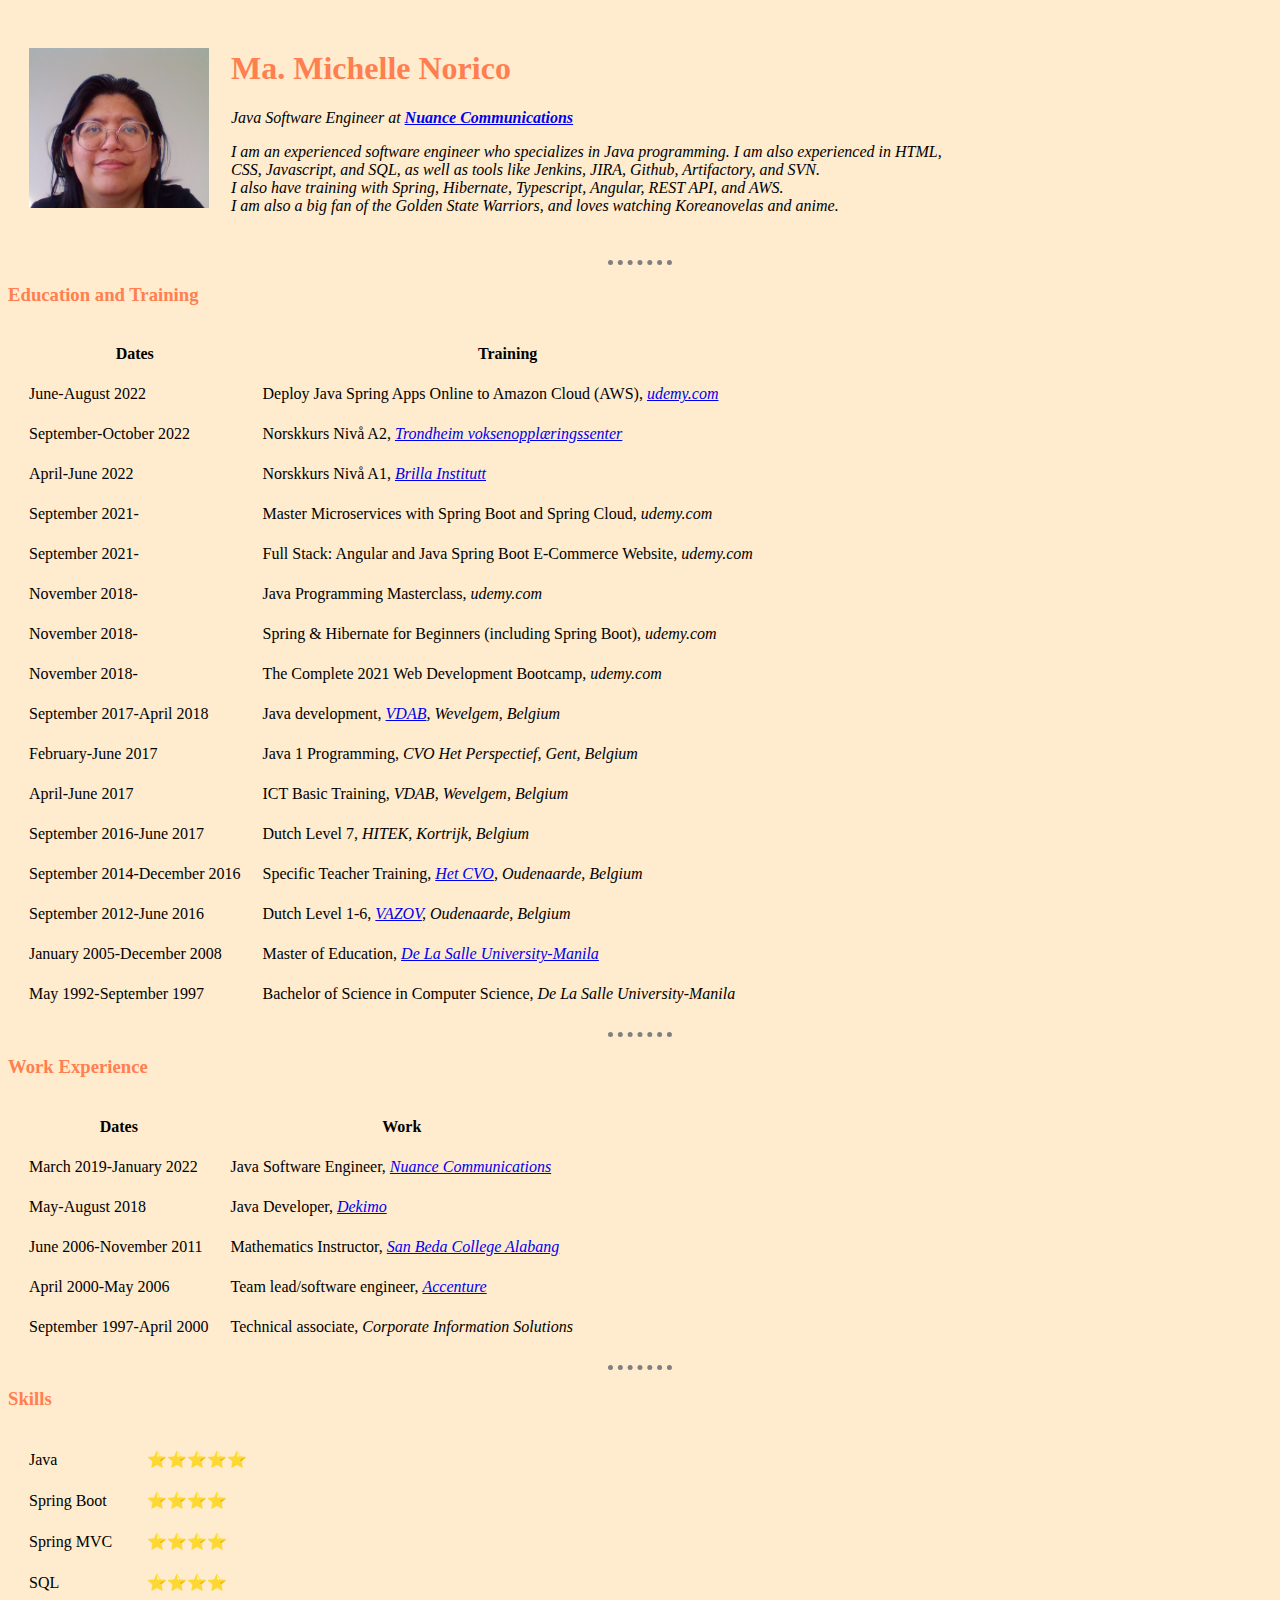
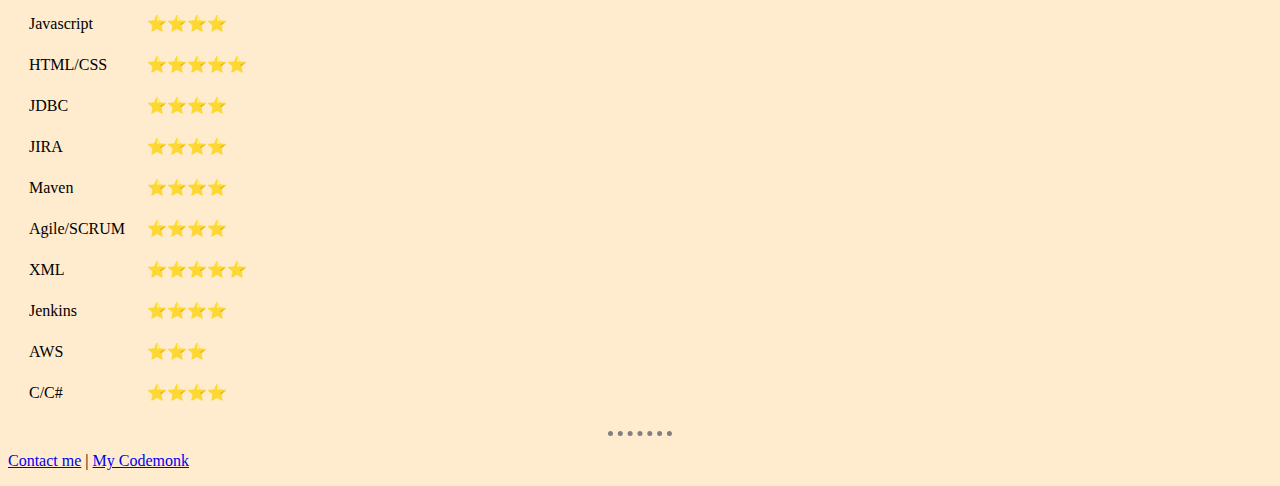
<file: index.html>
<!DOCTYPE html>
<html lang="en" dir="ltr">
  <head>
    <meta charset="utf-8">
    <title>Michelle's Personal Website</title>   
    <link rel="stylesheet" href="css/style.css">
  </head>
  <body>
    <table cellspacing="20">
      <tr>
        <td><img src="images/chelo2.jpg" width="180px" height="160px" alt="michelle profile picture"></td>
        <td><h1>Ma. Michelle Norico</h1>
        <p><em>Java Software Engineer at <strong><a href="https://www.nuance.com/index.html" target="_blank">Nuance Communications</a></strong></em></p>
        <p><em>I am an experienced software engineer who specializes in Java programming. I am also experienced in HTML,  <br>
          CSS, Javascript, and SQL, as well as tools like Jenkins, JIRA, Github, Artifactory, and SVN.  <br>
          I also have training with Spring, Hibernate, Typescript, Angular, REST API, and AWS. <br> 
          I am also a big fan of the Golden State Warriors, and loves watching Koreanovelas and anime.</em></p></td>
      </tr>
    </table>
    <hr>
    <h3>Education and Training</h3>
    <table cellspacing="20">
      <thead>
        <tr style="width:50px">
          <th>Dates</th>
          <th>Training</th>
        </tr>
      </thead>
      <tbody style="width:50px">
        <tr>
          <td>June-August 2022</td>
          <td>Deploy Java Spring Apps Online to Amazon Cloud (AWS), <em><a href="https://www.udemy.com" target="_blank">udemy.com</a></em></td>
        </tr>
        <tr>
          <td>September-October 2022</td>
          <td>Norskkurs Nivå A2, <em><a href="https://www.trovo.no" target="_blank">Trondheim voksenopplæringssenter</a></em></td>
        </tr>
        <tr>
          <td>April-June 2022</td>
          <td>Norskkurs Nivå A1, <em><a href="https://www.brilla.no" target="_blank">Brilla Institutt</a></em></td>
        </tr>
        <tr>
          <td>September 2021- </td>
          <td>Master Microservices with Spring Boot and Spring Cloud, <em>udemy.com</em></td>
        </tr>
        <tr>
          <td>September 2021- </td>
          <td>Full Stack: Angular and Java Spring Boot E-Commerce Website, <em>udemy.com</em></td>
        </tr>
        <tr>
          <td>November 2018- </td>
          <td>Java Programming Masterclass, <em>udemy.com</em></td>
        </tr>
        <tr>
          <td>November 2018- </td>
          <td>Spring & Hibernate for Beginners (including Spring Boot), <em>udemy.com</em></td>
        </tr>
        <tr>
          <td>November 2018- </td>
          <td>The Complete 2021 Web Development Bootcamp, <em>udemy.com</em></td>
        </tr>
        <tr>
          <td>September 2017-April 2018</td>
          <td>Java development, <em><a href="https://www.vdab.be" target="_blank">VDAB</a>, Wevelgem, Belgium</em></td>
        </tr>
        <tr>
          <td>February-June 2017</td>
          <td>Java 1 Programming, <em>CVO Het Perspectief, Gent, Belgium</em></td>
        </tr>
        <tr>
          <td>April-June 2017</td>
          <td>ICT Basic Training, <em>VDAB, Wevelgem, Belgium</em></td>
        </tr>
        <tr>
          <td>September 2016-June 2017</td>
          <td>Dutch Level 7, <em>HITEK, Kortrijk, Belgium</em></td>
        </tr>
        <tr>
          <td>September 2014-December 2016</td>
          <td>Specific Teacher Training, <em><a href="https://www.hetcvo.be" target="_blank">Het CVO</a>, Oudenaarde, Belgium</em></td>
        </tr>
        <tr>
          <td>September 2012-June 2016</td>
          <td>Dutch Level 1-6, <em><a href="https://www.kisp.be" target="_blank">VAZOV</a>, Oudenaarde, Belgium</em></td>
        </tr>
        <tr>
          <td>January 2005-December 2008</td>
          <td>Master of Education, <em><a href="https://www.dlsu.edu.ph" target="_blank">De La Salle University-Manila</a></em></td>
        </tr>
        <tr>
          <td>May 1992-September 1997</td>
          <td>Bachelor of Science in Computer Science, <em>De La Salle University-Manila</em></td>
        </tr>
      </tbody>
    </table>
    <hr>
    <h3>Work Experience</h3>
    <table cellspacing="20">
      <thead style="width:30px">
        <tr>
          <th>Dates</th>
          <th>Work</th>
        </tr>
      </thead>
      <tbody style="width:30px">
        <tr>
          <td>March 2019-January 2022</td>
          <td>Java Software Engineer, <em><a href="http://www.nuance.com" target="_blank">Nuance Communications</a></em></td>
        </tr>
        <tr>
          <td>May-August 2018</td>
          <td>Java Developer, <em><a href="http://www.dekimo.com" target="_blank">Dekimo</a></em></td>
        </tr>
        <tr>
          <td>June 2006-November 2011</td>
          <td>Mathematics Instructor, <em><a href="https://sanbeda-alabang.mrooms.net/" target="_blank">San Beda College Alabang</a></em></td>
        </tr>
        <tr>
          <td>April 2000-May 2006</td>
          <td>Team lead/software engineer, <em><a href="https://www.accenture.com" target="_blank">Accenture</a></em></td>
        </tr>
        <tr>
          <td>September 1997-April 2000</td>
          <td>Technical associate, <em>Corporate Information Solutions</em></td>
        </tr>
      </tbody>
    </table>
    <hr>
    <h3>Skills</h3>
    <table cellspacing="20">
      <tbody style="width:30px">
        <tr>
          <td>Java</td>
          <td>⭐⭐⭐⭐⭐</td>
        </tr>
        <tr>
          <td>Spring Boot</td>
          <td>⭐⭐⭐⭐</td>
        </tr>
        <tr>
          <td>Spring MVC</td>
          <td>⭐⭐⭐⭐</td>
        </tr>
        <tr>
          <td>SQL</td>
          <td>⭐⭐⭐⭐</td>
        </tr>
        <tr>
          <td>Javascript</td>
          <td>⭐⭐⭐⭐</td>
        </tr>
        <tr>
          <td>HTML/CSS</td>
          <td>⭐⭐⭐⭐⭐</td>
        </tr>
        <tr>
          <td>JDBC</td>
          <td>⭐⭐⭐⭐</td>
        </tr>
        <tr>
          <td>JIRA</td>
          <td>⭐⭐⭐⭐</td>
        </tr>
        <tr>
          <td>Maven</td>
          <td>⭐⭐⭐⭐</td>
        </tr>
        <tr>
          <td>Agile/SCRUM</td>
          <td>⭐⭐⭐⭐</td>
        </tr>
        <tr>
          <td>XML</td>
          <td>⭐⭐⭐⭐⭐</td>
        </tr>
        <tr>
          <td>Jenkins</td>
          <td>⭐⭐⭐⭐</td>
        </tr>
        <tr>
          <td>AWS</td>
          <td>⭐⭐⭐</td>
        </tr>
        <tr>
          <td>C/C#</td>
          <td>⭐⭐⭐⭐</td>
        </tr>
      </tbody>
    </table>
    <hr>
    <p>
      <a href="contact-me.html" target="_blank">Contact me</a>
      <span> | </span>
      <a href="https://dashboard.codemonk.ai/talent/mamichellen" target="_blank">My Codemonk</a>
    </p>
  </body>
</html>
</file>
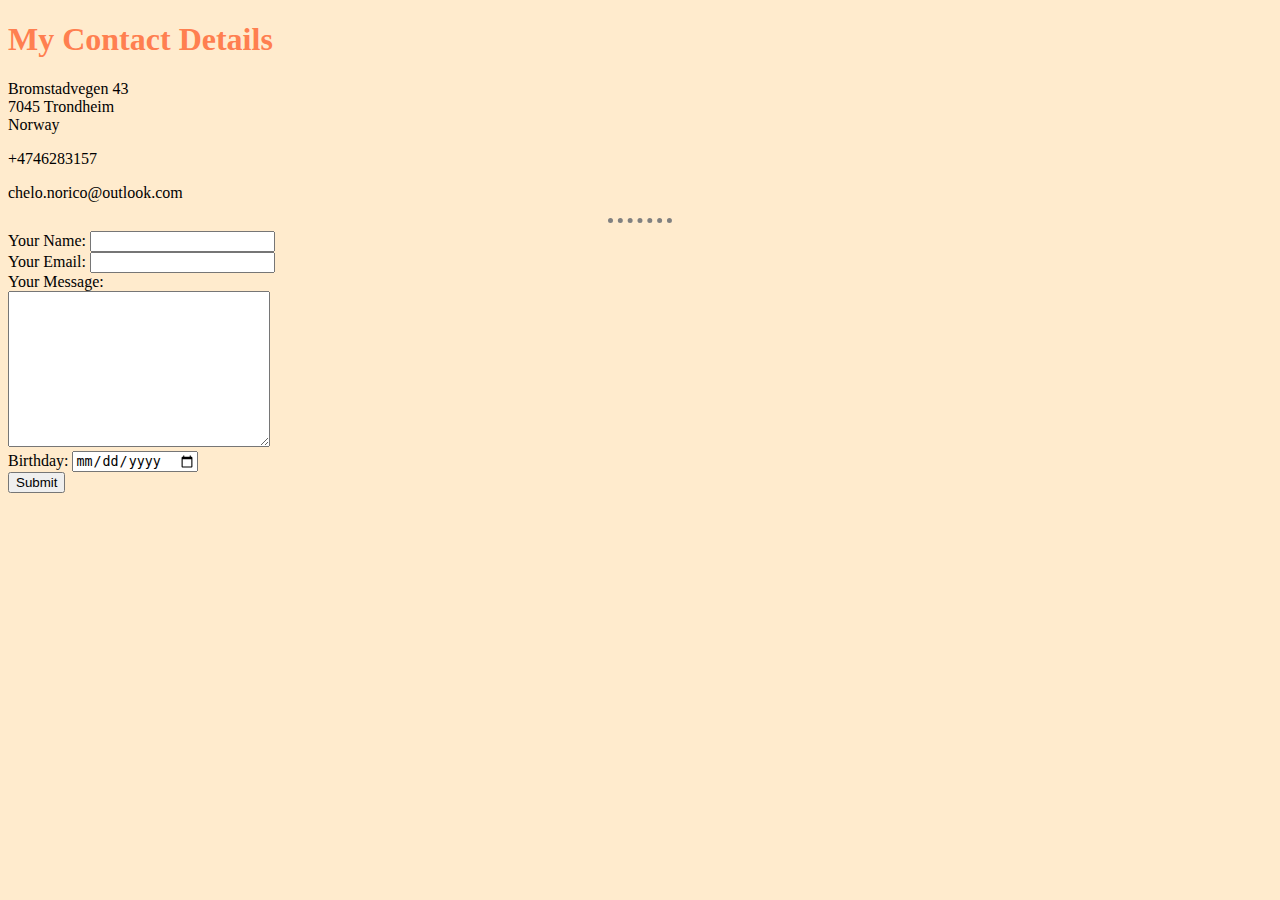
<file: contact-me.html>
<!DOCTYPE html>
<html lang="en" dir="ltr">
  <head>
    <meta charset="utf-8">
    <title>Contact Me</title>
    <link rel="stylesheet" href="css/style.css">
  </head>
  <body>
    <h1>My Contact Details</h1>
    <p>Bromstadvegen 43<br>
    7045 Trondheim<br>
    Norway</p>
    <p>+4746283157</p>
    <p>chelo.norico@outlook.com</p>
    <hr>
    <form class="" action="mailto:chelo.norico@outlook.com" method="post" enctype="text/plain">
      <label>Your Name: </label>
      <input type="text" name="yourName" value=""><br>
      <label>Your Email: </label>
      <input type="email" name="YourEmail" value=""><br>
      <label>Your Message: </label><br>
      <textarea name="yourMessage" rows="10" cols="30"></textarea><br>
      <label>Birthday: </label>
      <input type="date" name="" value=""><br>
      <input type="submit" name="" value="Submit">
    </form>
  </body>
</html>
</file>
<file: css/style.css>
body {
    background-color: blanchedalmond;
}
hr {
    border-style: none;
    border-top-style: dotted;
    border-color: gray;
    border-width: 5px;
    width: 5%;
}
h1, h3 {
    color: coral;
}
</file>
